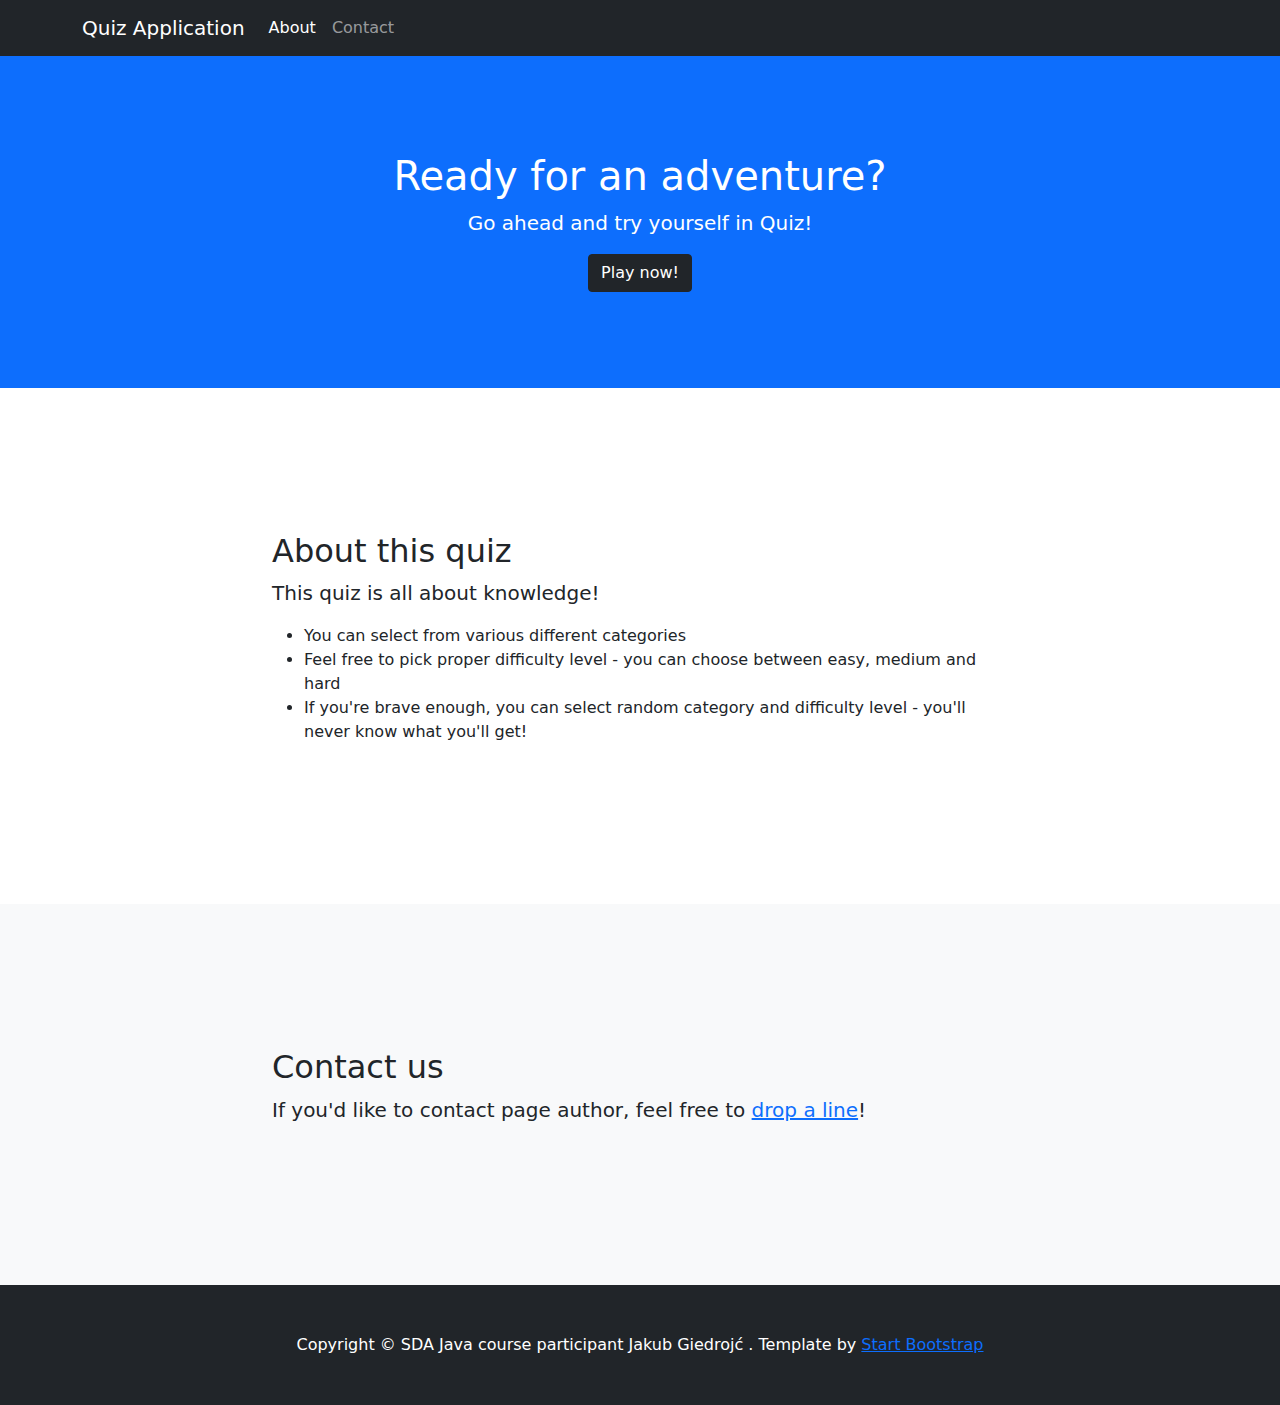
<file: src/main/resources/templates/index.html>
<!DOCTYPE html>
<html lang="en">
<html lang="en" xmlns:th="http://www.thymeleaf.org">
<head>
  <meta charset="utf-8" />
  <meta name="viewport" content="width=device-width, initial-scale=1, shrink-to-fit=no" />
  <meta name="description" content="" />
  <meta name="author" content="" />
  <title>Quiz</title>
  <link rel="icon" type="image/x-icon" href="assets/favicon.ico" />
  <!-- Core theme CSS (includes Bootstrap)-->
  <link href="./styles.css" rel="stylesheet" />
</head>
</head>

<body id="page-top">

<!-- Navigation -->
<nav class="navbar navbar-expand-lg navbar-dark bg-dark fixed-top" id="mainNav">
  <div class="container">
    <a class="navbar-brand js-scroll-trigger" href="#page-top">Quiz Application</a>
    <button class="navbar-toggler" type="button" data-toggle="collapse" data-target="#navbarResponsive" aria-controls="navbarResponsive" aria-expanded="false" aria-label="Toggle navigation">
      <span class="navbar-toggler-icon"></span>
    </button>
    <div class="collapse navbar-collapse" id="navbarResponsive">
      <ul class="navbar-nav ml-auto">
        <li class="nav-item">
          <a class="nav-link js-scroll-trigger" href="#about">About</a>
        </li>
        <li class="nav-item">
          <a class="nav-link js-scroll-trigger" href="#contact">Contact</a>
        </li>
      </ul>
    </div>
  </div>
</nav>

<header class="bg-primary text-white">
  <div class="container text-center">
    <h1>Ready for an adventure?</h1>
    <p class="lead">Go ahead and try yourself in Quiz!</p>
    <a class="btn btn-dark" href="select">Play now!</a>
  </div>
</header>

<section id="about">
  <div class="container">
    <div class="row">
      <div class="col-lg-8 mx-auto">
        <h2>About this quiz</h2>
        <p class="lead">This quiz is all about knowledge!</p>
        <ul>
          <li>You can select from various different categories</li>
          <li>Feel free to pick proper difficulty level - you can choose between easy, medium and hard</li>
          <li>If you're brave enough, you can select random category and difficulty level - you'll never know what you'll get!</li>
        </ul>
      </div>
    </div>
  </div>
</section>

<section id="contact" class="bg-light">
  <div class="container">
    <div class="row">
      <div class="col-lg-8 mx-auto">
        <h2>Contact us</h2>
        <p class="lead">If you'd like to contact page author, feel free to <a href="mailto:abc@xyz.com">drop a line</a>!</p>
      </div>
    </div>
  </div>
</section>
<!-- Footer-->
<footer class="py-5 bg-dark">
  <div class="container">
    <p class="m-0 text-center text-white">Copyright &copy; SDA Java course participant Jakub Giedrojć <span th:text="${#dates.year(#dates.createNow())}"></span>. Template by <a href="https://startbootstrap.com/templates/scrolling-nav/">Start Bootstrap</a></p>
  </div>
  <!-- /.container -->
</footer>
<!-- Bootstrap core JS-->
<script src="https://cdn.jsdelivr.net/npm/bootstrap@5.1.0/dist/js/bootstrap.bundle.min.js"></script>
<!-- Core theme JS-->
<script type="text/javascript" src="scripts.js"></script>
</body>
</html>
</file>
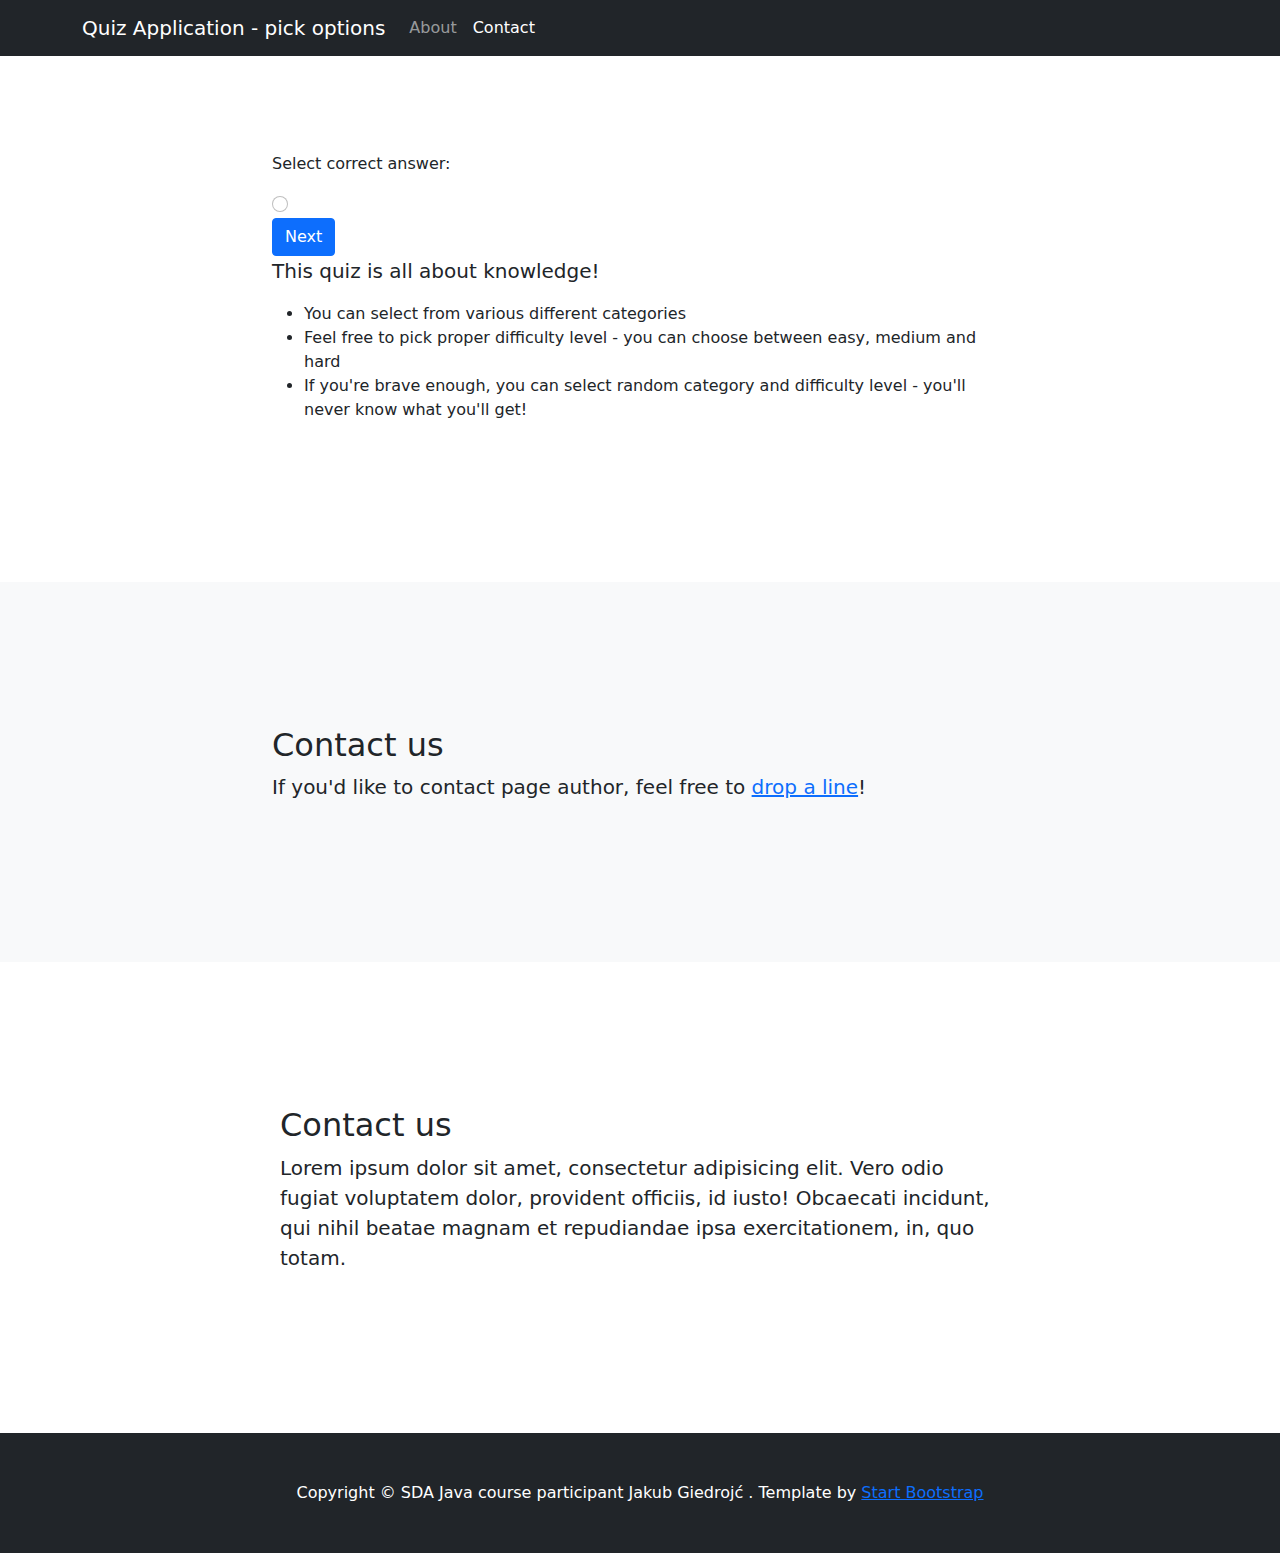
<file: src/main/resources/templates/game.html>
<!DOCTYPE html>
<html lang="en">
<html lang="en" xmlns:th="http://www.thymeleaf.org">
<head>
  <meta charset="utf-8" />
  <meta name="viewport" content="width=device-width, initial-scale=1, shrink-to-fit=no" />
  <meta name="description" content="" />
  <meta name="author" content="" />
  <title>Quiz Application - game</title>
  <link rel="icon" type="image/x-icon" href="assets/favicon.ico" />
  <!-- Core theme CSS (includes Bootstrap)-->
  <link href="./styles.css" rel="stylesheet" />
</head>

<body id="page-top">

<!-- Navigation -->
<nav class="navbar navbar-expand-lg navbar-dark bg-dark fixed-top" id="mainNav">
  <div class="container">
    <a class="navbar-brand js-scroll-trigger" th:href="@{/}">Quiz Application - pick options</a>
    <button class="navbar-toggler" type="button" data-toggle="collapse" data-target="#navbarResponsive" aria-controls="navbarResponsive" aria-expanded="false" aria-label="Toggle navigation">
      <span class="navbar-toggler-icon"></span>
    </button>
    <div class="collapse navbar-collapse" id="navbarResponsive">
      <ul class="navbar-nav ml-auto">
        <li class="nav-item">
          <a class="nav-link js-scroll-trigger" href="#about">About</a>
        </li>
        <li class="nav-item">
          <a class="nav-link js-scroll-trigger" href="#contact">Contact</a>
        </li>
      </ul>
    </div>
  </div>
</nav>


<section id="options">
  <div class="container">
    <div class="row">
      <div class="col-lg-8 mx-auto">
        <form action="#" th:action="@{/game}" th:object="${userAnswer}" method="post">
          <div class="form-row">
            <h3 th:text="'Question ' + ${currentQuestionNumber} + '/' + ${totalQuestionNumber} + ':'"></h3>
            <h4 th:text="${currentQuestion}"></h4>
          </div>
          <div class="form-row">
            <div class="form-group">
              <p>Select correct answer:</p>
              <th:block th:each="answer,iter : ${currentQuestionAnswers}">
                <div class="form-check">
                  <input class="form-check-input" type="radio" name="answersRadioOptions"
                         th:id="'answer_' + ${iter.current}" th:value="${answer}" th:field="*{answer}">
                  <label class="form-check-label" th:for="'answer_' + ${iter.current}"
                         th:text="${answer}">
                  </label>
                </div>
              </th:block>
            </div>
          </div>
          <div class="form-row">
            <div class="form-group">
              <button type="submit" class="btn btn-primary">Next</button>
            </div>
          </div>
        </form>
        <p class="lead">This quiz is all about knowledge!</p>
        <ul>
          <li>You can select from various different categories</li>
          <li>Feel free to pick proper difficulty level - you can choose between easy, medium and hard</li>
          <li>If you're brave enough, you can select random category and difficulty level - you'll never know what you'll get!</li>
        </ul>
      </div>
    </div>
  </div>
</section>

<section id="contact" class="bg-light">
  <div class="container">
    <div class="row">
      <div class="col-lg-8 mx-auto">
        <h2>Contact us</h2>
        <p class="lead">If you'd like to contact page author, feel free to <a href="mailto:abc@xyz.com">drop a line</a>!</p>
      </div>
    </div>
  </div>
</section>
<!-- Contact section-->
<section id="contact">
  <div class="container px-4">
    <div class="row gx-4 justify-content-center">
      <div class="col-lg-8">
        <h2>Contact us</h2>
        <p class="lead">Lorem ipsum dolor sit amet, consectetur adipisicing elit. Vero odio fugiat voluptatem dolor, provident officiis, id iusto! Obcaecati incidunt, qui nihil beatae magnam et repudiandae ipsa exercitationem, in, quo totam.</p>
      </div>
    </div>
  </div>
</section>
<!-- Footer-->
<footer class="py-5 bg-dark">
  <div class="container">
    <p class="m-0 text-center text-white">Copyright &copy; SDA Java course participant Jakub Giedrojć <span th:text="${#dates.year(#dates.createNow())}"></span>. Template by <a href="https://startbootstrap.com/templates/scrolling-nav/">Start Bootstrap</a></p>
  </div>
  <!-- /.container -->
</footer>
<!-- Bootstrap core JS-->
<script src="https://cdn.jsdelivr.net/npm/bootstrap@5.1.0/dist/js/bootstrap.bundle.min.js"></script>
<!-- Core theme JS-->
<script type="text/javascript" src="scripts.js"></script>
</body>
</html>
</file>
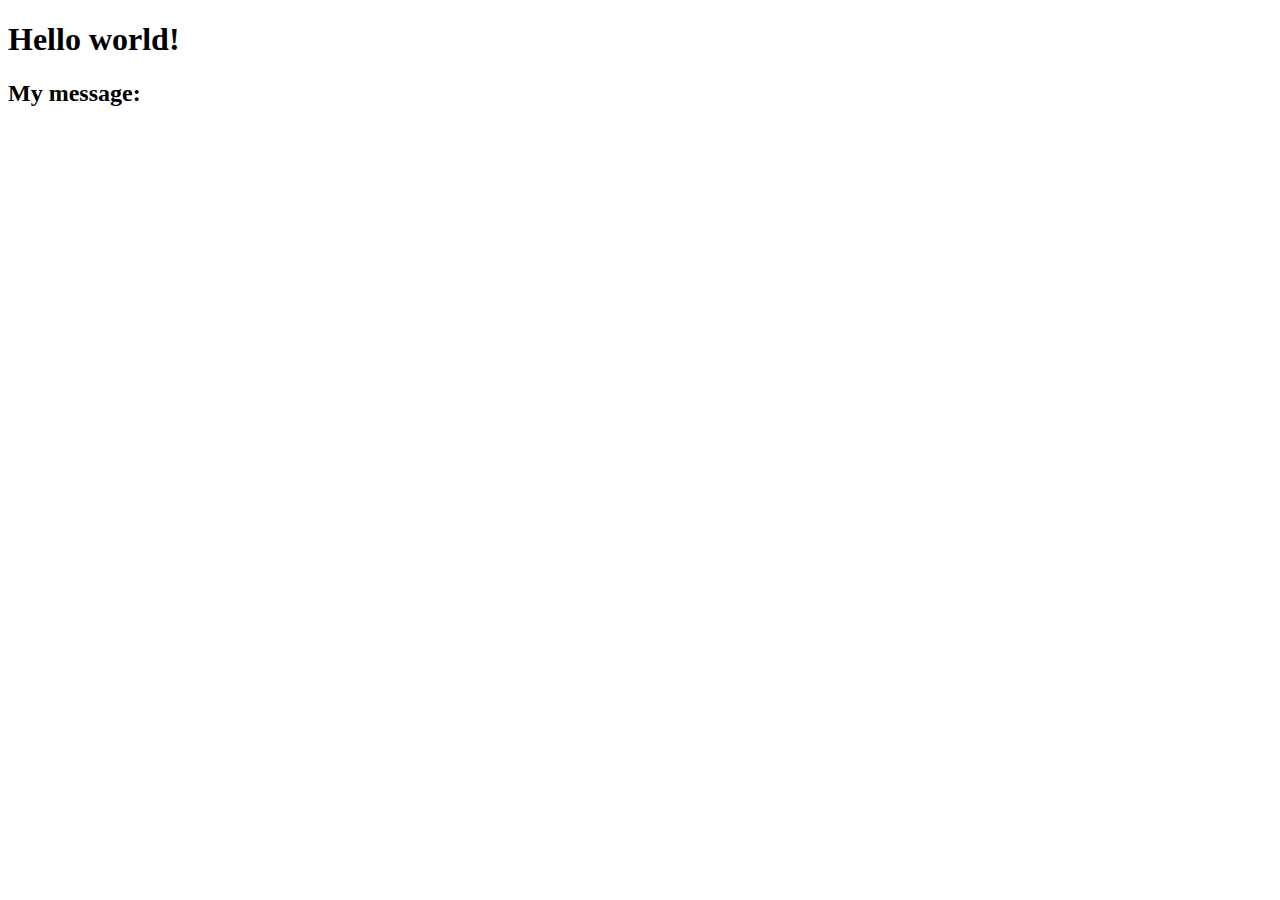
<file: src/main/resources/templates/hello.html>
<!DOCTYPE html>
<html lang="en" xmlns:th="http://www.thymeleaf.org">
<head>
    <meta charset="UTF-8">
    <meta name="viewport" content="width=device-width, initial-scale=1, shrink-to-fit=no">
    <title>Quiz application</title>
</head>
<body>
<h1>Hello world!</h1>
<h2>My message: <span th:text="${message}"></span></h2>
</body>
</html>
</file>
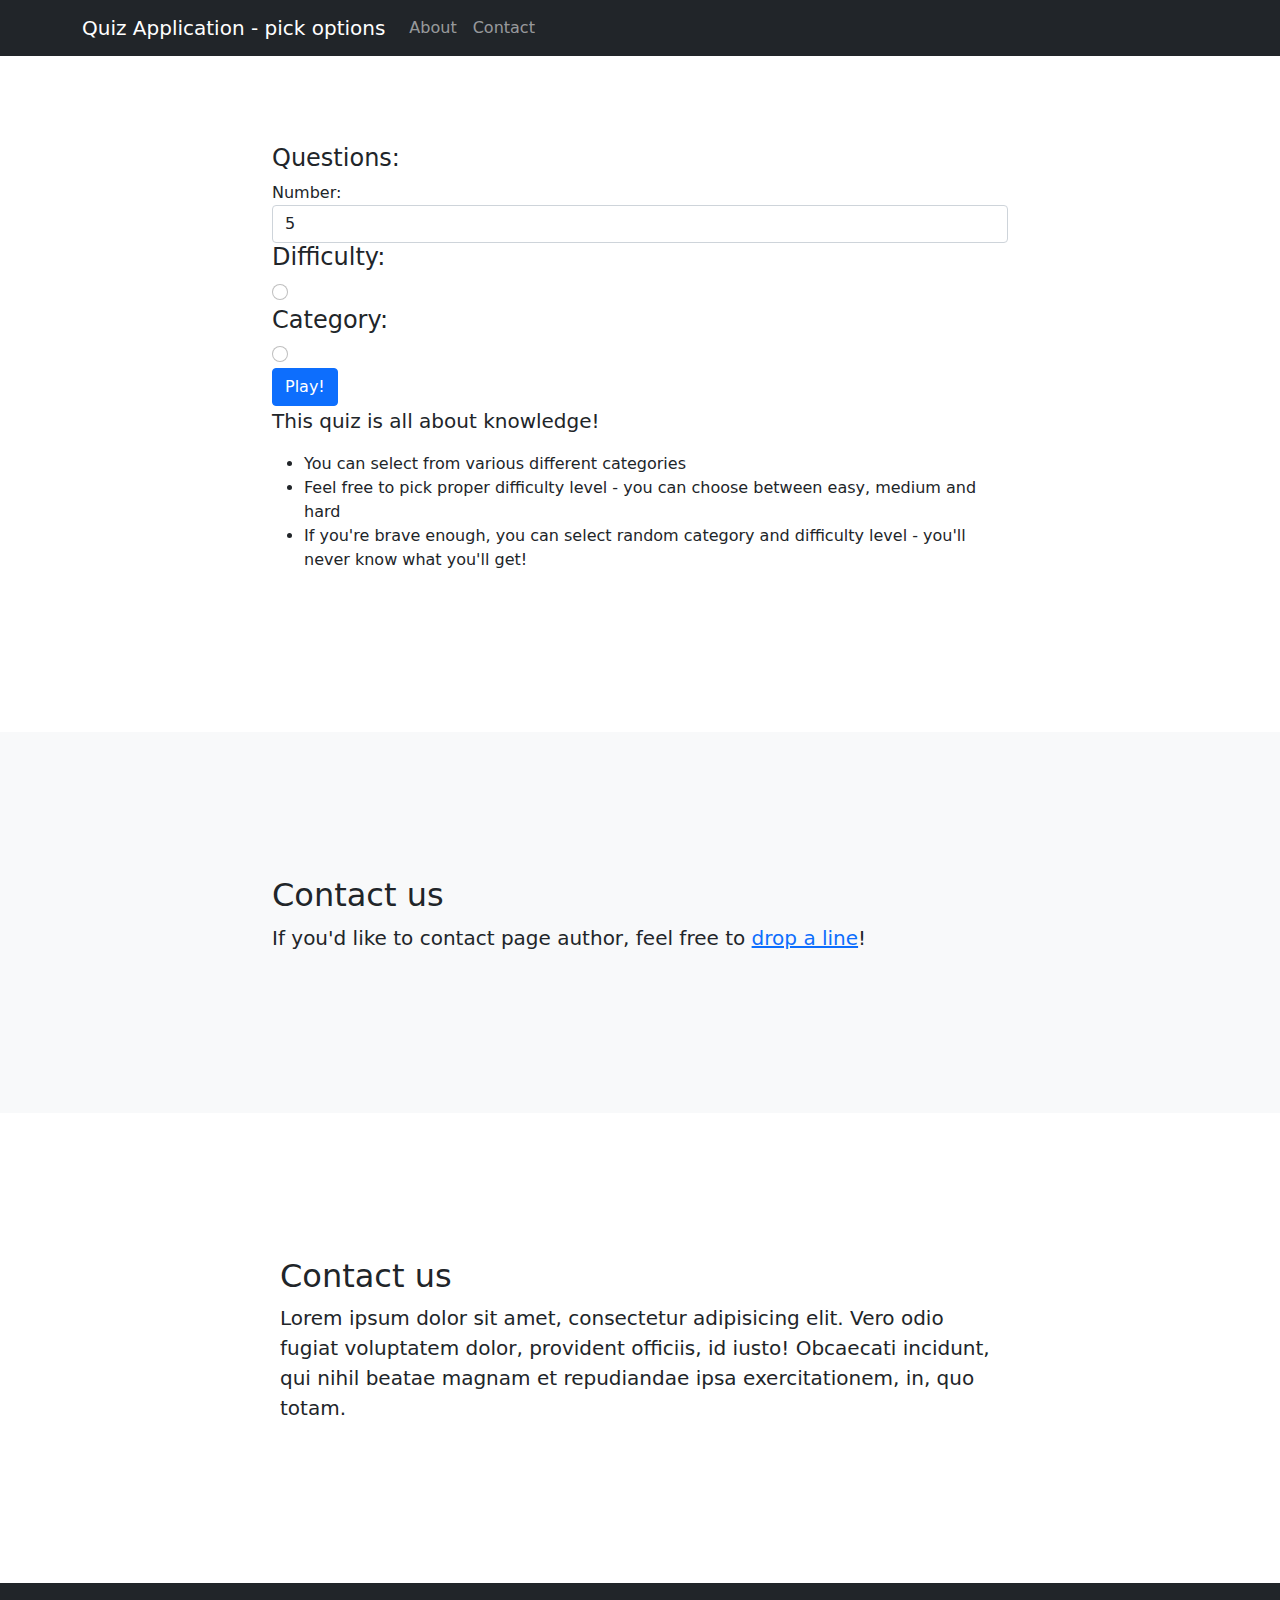
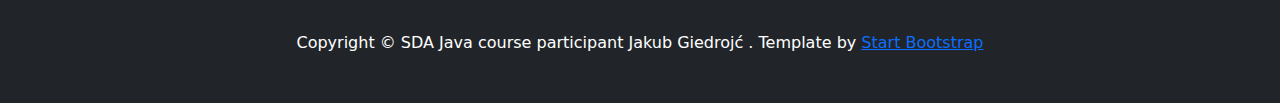
<file: src/main/resources/templates/select.html>
<!DOCTYPE html>
<html lang="en">
<html lang="en" xmlns:th="http://www.thymeleaf.org">
<head>
  <meta charset="utf-8" />
  <meta name="viewport" content="width=device-width, initial-scale=1, shrink-to-fit=no" />
  <meta name="description" content="" />
  <meta name="author" content="" />
  <title>Quiz Application - pick options</title>
  <link rel="icon" type="image/x-icon" href="assets/favicon.ico" />
  <!-- Core theme CSS (includes Bootstrap)-->
  <link href="./styles.css" rel="stylesheet" />
</head>

<body id="page-top">

<!-- Navigation -->
<nav class="navbar navbar-expand-lg navbar-dark bg-dark fixed-top" id="mainNav">
  <div class="container">
    <a class="navbar-brand js-scroll-trigger" th:href="@{/}">Quiz Application - pick options</a>
    <button class="navbar-toggler" type="button" data-toggle="collapse" data-target="#navbarResponsive" aria-controls="navbarResponsive" aria-expanded="false" aria-label="Toggle navigation">
      <span class="navbar-toggler-icon"></span>
    </button>
    <div class="collapse navbar-collapse" id="navbarResponsive">
      <ul class="navbar-nav ml-auto">
        <li class="nav-item">
          <a class="nav-link js-scroll-trigger" href="#about">About</a>
        </li>
        <li class="nav-item">
          <a class="nav-link js-scroll-trigger" href="#contact">Contact</a>
        </li>
      </ul>
    </div>
  </div>
</nav>


<section id="options">
  <div class="container">
    <div class="row">
      <div class="col-lg-8 mx-auto">
        <form action="#" th:action="@{/select}" th:object="${gameOptions}" method="post">
          <div class="form-row">
            <div class="form-group">
              <h4>Questions:</h4>
              <label for="numberOfQuestionsInput">Number: </label>
              <input class="form-control" name="numberOfQuestionsInput" id="numberOfQuestionsInput" th:field="*{numberOfQuestion}"
                     type="number" min="1" max="20" step="1" value="5"/>
            </div>
            <div class="form-group">
              <h4>Difficulty:</h4>
              <th:block th:each="difficulty : ${T(pl.sdacademy.projektplus.quiz.frontend.Difficulty).values()}">
                <div class="form-check form-check-inline">
                  <input class="form-check-input" type="radio" name="difficultyRadioOptions"
                         th:id="'difficulty_' + ${difficulty}" th:value="${difficulty}" th:field="*{difficulty}">
                  <label class="form-check-label" th:for="'difficulty_' + ${difficulty}"
                         th:text="${difficulty}"></label>
                </div>
              </th:block>
            </div>
          </div>
          <div class="form-row">
            <div class="form-group">
              <h4>Category:</h4>
              <th:block th:each="category : ${categories}">
                <div class="form-check">
                  <input class="form-check-input" type="radio" name="categoryRadioOptions"
                         th:id="'category_' + ${category.getId()}" th:value="${category.getId()}" th:field="*{categoryId}">
                  <label class="form-check-label" th:for="'difficulty_' + ${category.getId()}"
                         th:text="${category.getName()}">
                  </label>
                </div>
              </th:block>
            </div>
          </div>
          <div class="form-row">
            <div class="form-group">
              <button type="submit" class="btn btn-primary">Play!</button>
            </div>
          </div>
        </form>
        <p class="lead">This quiz is all about knowledge!</p>
        <ul>
          <li>You can select from various different categories</li>
          <li>Feel free to pick proper difficulty level - you can choose between easy, medium and hard</li>
          <li>If you're brave enough, you can select random category and difficulty level - you'll never know what you'll get!</li>
        </ul>
      </div>
    </div>
  </div>
</section>

<section id="contact" class="bg-light">
  <div class="container">
    <div class="row">
      <div class="col-lg-8 mx-auto">
        <h2>Contact us</h2>
        <p class="lead">If you'd like to contact page author, feel free to <a href="mailto:abc@xyz.com">drop a line</a>!</p>
      </div>
    </div>
  </div>
</section>
<!-- Contact section-->
<section id="contact">
  <div class="container px-4">
    <div class="row gx-4 justify-content-center">
      <div class="col-lg-8">
        <h2>Contact us</h2>
        <p class="lead">Lorem ipsum dolor sit amet, consectetur adipisicing elit. Vero odio fugiat voluptatem dolor, provident officiis, id iusto! Obcaecati incidunt, qui nihil beatae magnam et repudiandae ipsa exercitationem, in, quo totam.</p>
      </div>
    </div>
  </div>
</section>
<!-- Footer-->
<footer class="py-5 bg-dark">
  <div class="container">
    <p class="m-0 text-center text-white">Copyright &copy; SDA Java course participant Jakub Giedrojć <span th:text="${#dates.year(#dates.createNow())}"></span>. Template by <a href="https://startbootstrap.com/templates/scrolling-nav/">Start Bootstrap</a></p>
  </div>
  <!-- /.container -->
</footer>
<!-- Bootstrap core JS-->
<script src="https://cdn.jsdelivr.net/npm/bootstrap@5.1.0/dist/js/bootstrap.bundle.min.js"></script>
<!-- Core theme JS-->
<script type="text/javascript" src="scripts.js"></script>
</body>
</html>
</file>
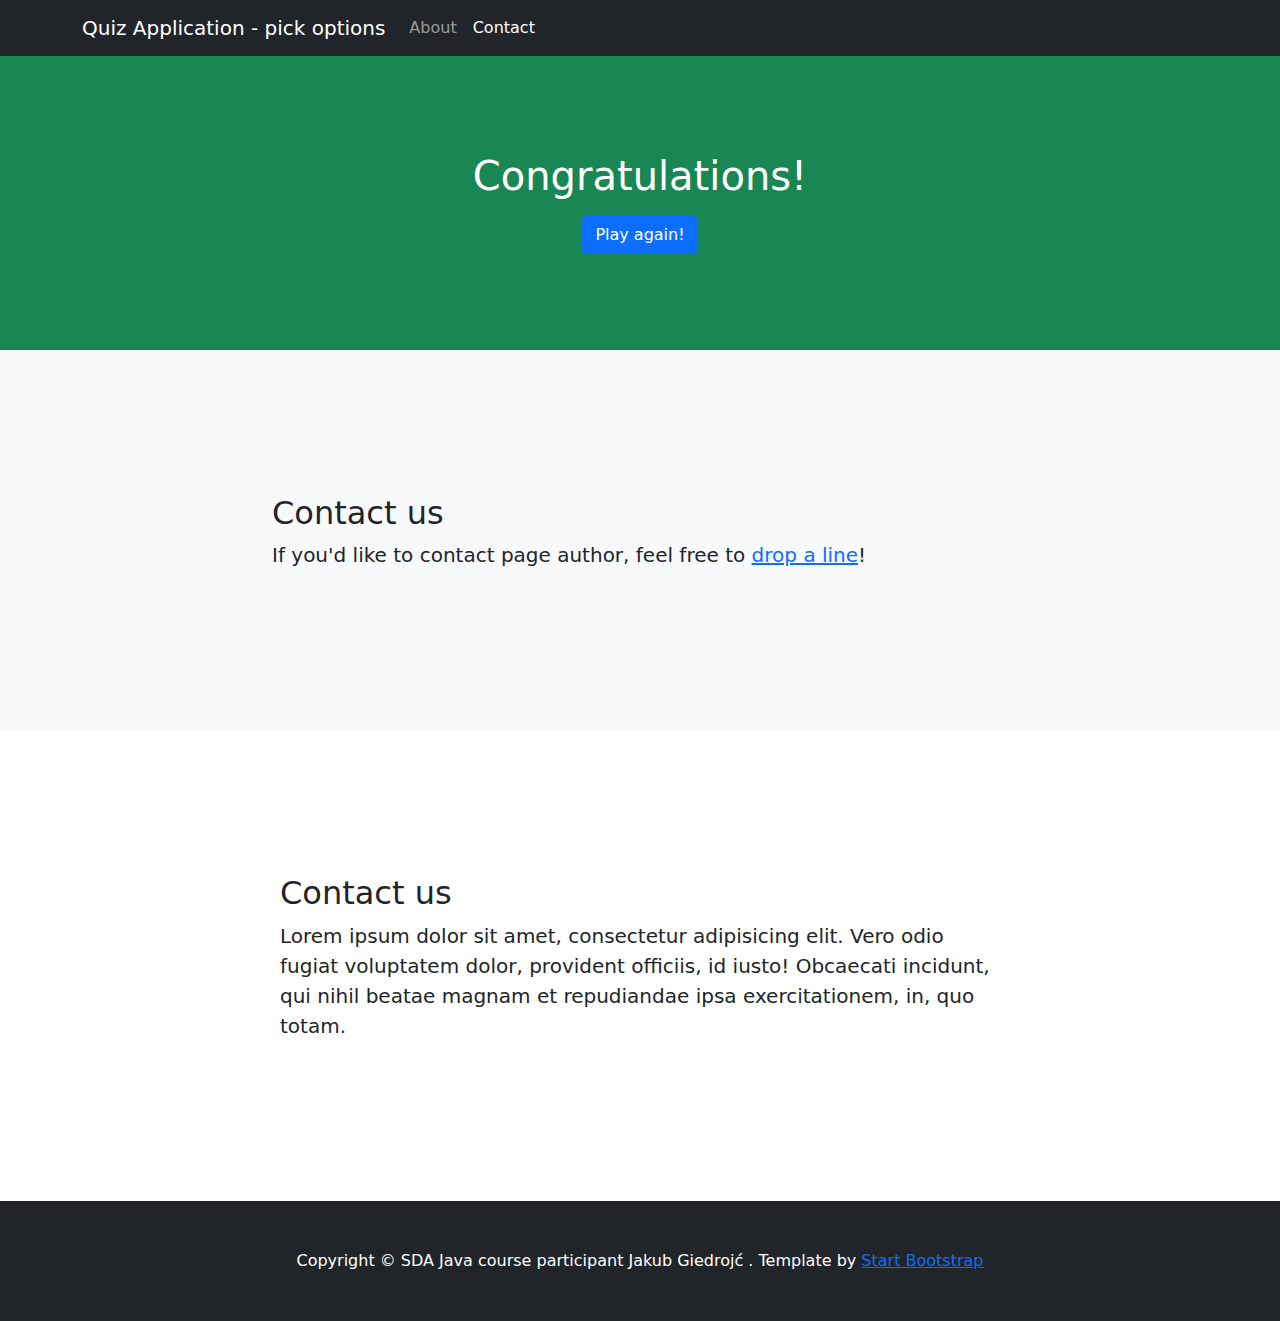
<file: src/main/resources/templates/summary.html>
<!DOCTYPE html>
<html lang="en">
<html lang="en" xmlns:th="http://www.thymeleaf.org">
<head>
  <meta charset="utf-8" />
  <meta name="viewport" content="width=device-width, initial-scale=1, shrink-to-fit=no" />
  <meta name="description" content="" />
  <meta name="author" content="" />
  <title>Quiz Application - summary</title>
  <link rel="icon" type="image/x-icon" href="assets/favicon.ico" />
  <!-- Core theme CSS (includes Bootstrap)-->
  <link href="./styles.css" rel="stylesheet" />
</head>

<body id="page-top">

<!-- Navigation -->
<nav class="navbar navbar-expand-lg navbar-dark bg-dark fixed-top" id="mainNav">
  <div class="container">
    <a class="navbar-brand js-scroll-trigger" th:href="@{/}">Quiz Application - pick options</a>
    <button class="navbar-toggler" type="button" data-toggle="collapse" data-target="#navbarResponsive" aria-controls="navbarResponsive" aria-expanded="false" aria-label="Toggle navigation">
      <span class="navbar-toggler-icon"></span>
    </button>
    <div class="collapse navbar-collapse" id="navbarResponsive">
      <ul class="navbar-nav ml-auto">
        <li class="nav-item">
          <a class="nav-link js-scroll-trigger" href="#about">About</a>
        </li>
        <li class="nav-item">
          <a class="nav-link js-scroll-trigger" href="#contact">Contact</a>
        </li>
      </ul>
    </div>
  </div>
</nav>


<header class="bg-success text-white">
  <div class="container text-center">
    <h1>Congratulations!</h1>
    <p class="lead" th:text="'You finished ' + ${difficulty} + ' quiz about ' + ${categoryName} + ' with score ' + ${points} + '/' + ${maxPoints} + '.'"></p>
    <a class="btn btn-primary" href="select">Play again!</a>
  </div>
</header>

<section id="contact" class="bg-light">
  <div class="container">
    <div class="row">
      <div class="col-lg-8 mx-auto">
        <h2>Contact us</h2>
        <p class="lead">If you'd like to contact page author, feel free to <a href="mailto:abc@xyz.com">drop a line</a>!</p>
      </div>
    </div>
  </div>
</section>
<!-- Contact section-->
<section id="contact">
  <div class="container px-4">
    <div class="row gx-4 justify-content-center">
      <div class="col-lg-8">
        <h2>Contact us</h2>
        <p class="lead">Lorem ipsum dolor sit amet, consectetur adipisicing elit. Vero odio fugiat voluptatem dolor, provident officiis, id iusto! Obcaecati incidunt, qui nihil beatae magnam et repudiandae ipsa exercitationem, in, quo totam.</p>
      </div>
    </div>
  </div>
</section>
<!-- Footer-->
<footer class="py-5 bg-dark">
  <div class="container">
    <p class="m-0 text-center text-white">Copyright &copy; SDA Java course participant Jakub Giedrojć <span th:text="${#dates.year(#dates.createNow())}"></span>. Template by <a href="https://startbootstrap.com/templates/scrolling-nav/">Start Bootstrap</a></p>
  </div>
  <!-- /.container -->
</footer>
<!-- Bootstrap core JS-->
<script src="https://cdn.jsdelivr.net/npm/bootstrap@5.1.0/dist/js/bootstrap.bundle.min.js"></script>
<!-- Core theme JS-->
<script type="text/javascript" src="scripts.js"></script>
</body>
</html>
</file>
